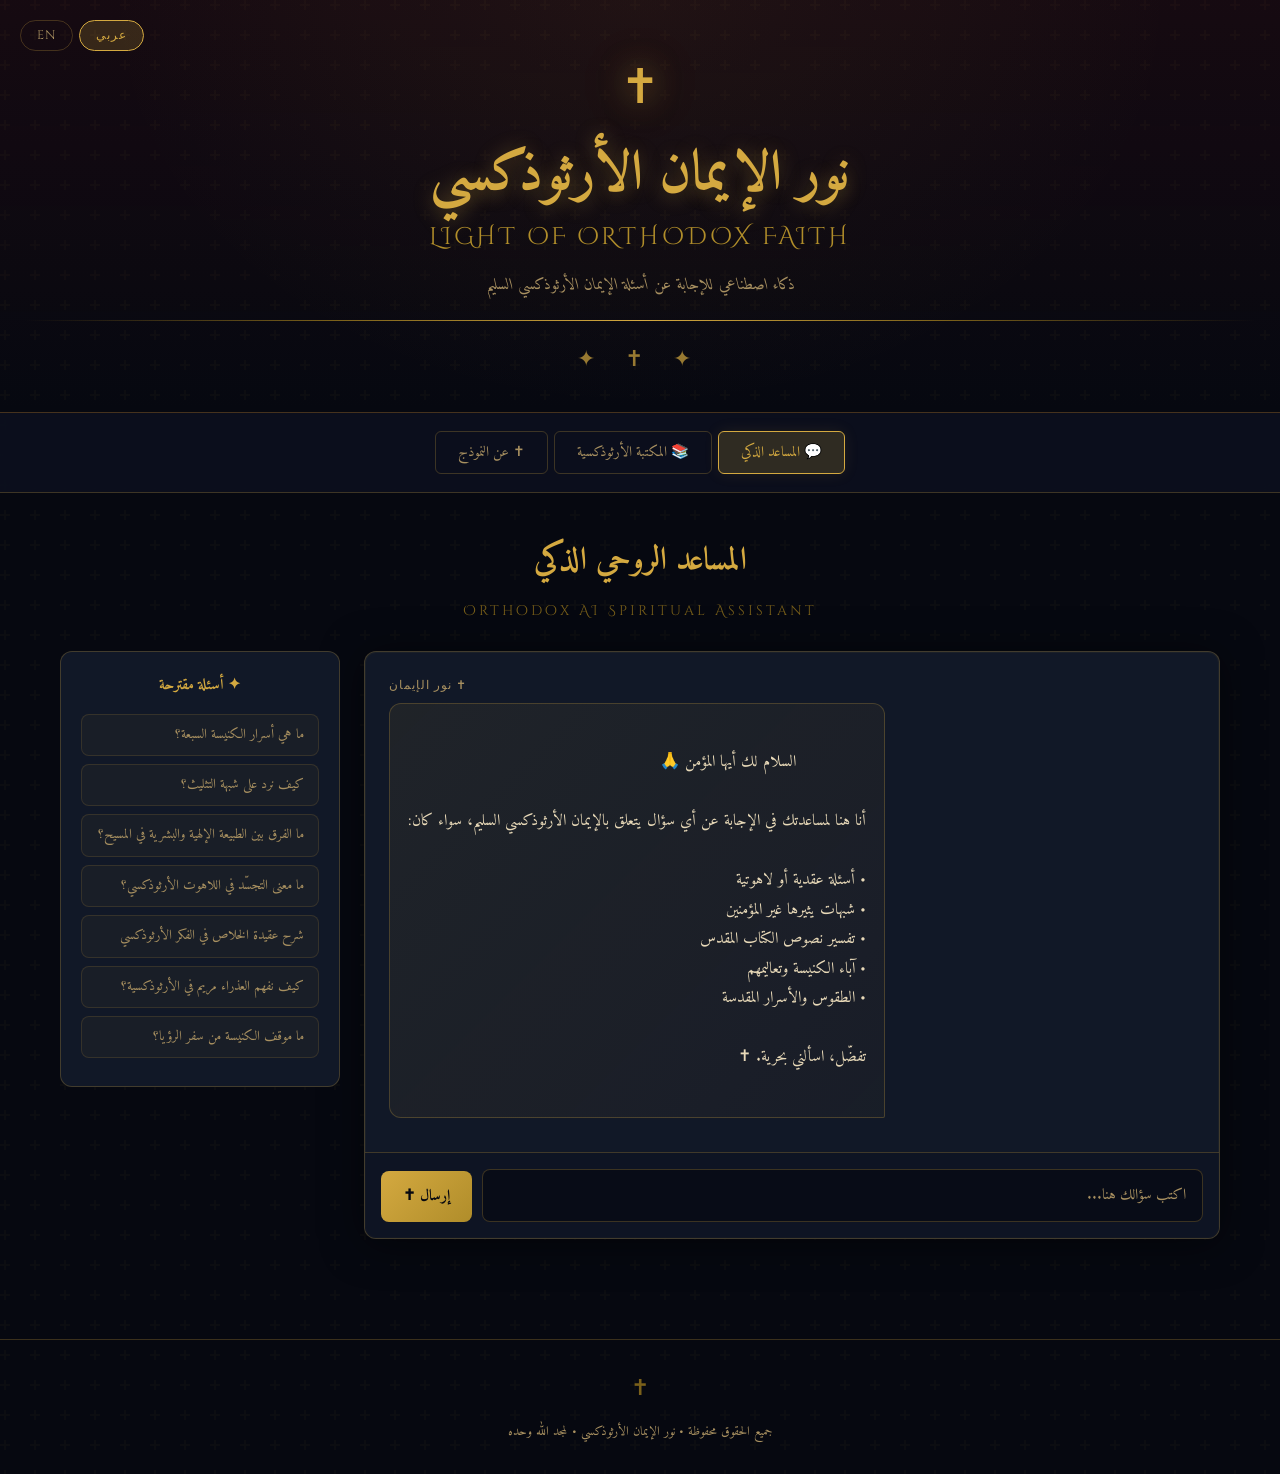
<file: orthodox-ai_1.html>
<!DOCTYPE html>
<html lang="ar" dir="rtl">
<head>
  <meta charset="UTF-8" />
  <meta name="viewport" content="width=device-width, initial-scale=1.0" />
  <title>نور الإيمان | Light of Faith – Orthodox AI</title>

  <!-- Fonts -->
  <link href="https://fonts.googleapis.com/css2?family=Cinzel+Decorative:wght@400;700;900&family=Cinzel:wght@400;600;700&family=Amiri:ital,wght@0,400;0,700;1,400;1,700&family=Amiri+Quran&family=EB+Garamond:ital,wght@0,400;0,500;1,400&display=swap" rel="stylesheet" />

  <style>
    /* ============================
       CSS VARIABLES – BYZANTINE GOLD
    ============================ */
    :root {
      --bg-deep:       #060810;
      --bg-panel:      #0d1120;
      --bg-card:       #111827;
      --gold-bright:   #d4a940;
      --gold-mid:      #b08d2a;
      --gold-dim:      #7a601a;
      --gold-glow:     rgba(212,169,64,0.18);
      --crimson:       #8b1a1a;
      --crimson-light: #c0392b;
      --ivory:         #f5ead6;
      --text-main:     #e8d9b8;
      --text-sub:      #a89060;
      --border:        rgba(212,169,64,0.25);
      --radius:        12px;
      --font-en:       'Cinzel', serif;
      --font-deco:     'Cinzel Decorative', serif;
      --font-ar:       'Amiri', serif;
      --font-body:     'EB Garamond', serif;
    }

    /* ============================  RESET  ============================ */
    *, *::before, *::after { box-sizing: border-box; margin: 0; padding: 0; }
    html { scroll-behavior: smooth; }

    body {
      background-color: var(--bg-deep);
      color: var(--text-main);
      font-family: var(--font-ar);
      font-size: 17px;
      line-height: 1.8;
      min-height: 100vh;
      overflow-x: hidden;
      background-image:
        radial-gradient(ellipse 60% 40% at 50% 0%, rgba(212,169,64,0.06) 0%, transparent 70%),
        url("data:image/svg+xml,%3Csvg width='60' height='60' viewBox='0 0 60 60' xmlns='http://www.w3.org/2000/svg'%3E%3Cg fill='none' fill-rule='evenodd'%3E%3Cg fill='%23d4a940' fill-opacity='0.03'%3E%3Cpath d='M36 34v-4h-2v4h-4v2h4v4h2v-4h4v-2h-4zm0-30V0h-2v4h-4v2h4v4h2V6h4V4h-4zM6 34v-4H4v4H0v2h4v4h2v-4h4v-2H6zM6 4V0H4v4H0v2h4v4h2V6h4V4H6z'/%3E%3C/g%3E%3C/g%3E%3C/svg%3E");
    }

    /* ============================  DECORATIVE  ============================ */
    .cross-ornament {
      text-align: center;
      color: var(--gold-bright);
      font-size: 22px;
      letter-spacing: 12px;
      opacity: 0.7;
      user-select: none;
    }
    .divider {
      border: none;
      height: 1px;
      background: linear-gradient(90deg, transparent, var(--gold-dim), var(--gold-bright), var(--gold-dim), transparent);
      margin: 20px 0;
    }

    /* ============================  HEADER  ============================ */
    header {
      position: relative;
      text-align: center;
      padding: 48px 24px 32px;
      border-bottom: 1px solid var(--border);
      background: linear-gradient(180deg, rgba(139,26,26,0.12) 0%, transparent 100%);
    }

    .header-cross {
      font-size: 48px;
      color: var(--gold-bright);
      text-shadow: 0 0 30px rgba(212,169,64,0.5), 0 0 60px rgba(212,169,64,0.3);
      animation: glowPulse 3s ease-in-out infinite;
      display: block;
      margin-bottom: 8px;
    }
    @keyframes glowPulse {
      0%,100% { text-shadow: 0 0 20px rgba(212,169,64,0.4), 0 0 50px rgba(212,169,64,0.2); }
      50%      { text-shadow: 0 0 40px rgba(212,169,64,0.8), 0 0 80px rgba(212,169,64,0.4); }
    }

    .site-title-ar {
      font-family: var(--font-ar);
      font-size: clamp(2rem, 5vw, 3.5rem);
      font-weight: 700;
      color: var(--gold-bright);
      text-shadow: 0 2px 20px rgba(212,169,64,0.4);
      line-height: 1.2;
    }
    .site-title-en {
      font-family: var(--font-deco);
      font-size: clamp(0.9rem, 2.5vw, 1.5rem);
      color: var(--gold-mid);
      letter-spacing: 3px;
      text-transform: uppercase;
      margin-top: 6px;
    }
    .site-subtitle {
      font-family: var(--font-ar);
      font-style: italic;
      color: var(--text-sub);
      font-size: 1rem;
      margin-top: 12px;
    }

    /* Language Toggle */
    .lang-toggle {
      position: absolute;
      top: 20px;
      left: 20px;
      display: flex;
      gap: 6px;
    }
    .lang-btn {
      padding: 6px 16px;
      border: 1px solid var(--border);
      border-radius: 20px;
      background: transparent;
      color: var(--text-sub);
      font-family: var(--font-en);
      font-size: 0.78rem;
      cursor: pointer;
      transition: all 0.3s;
      letter-spacing: 1px;
    }
    .lang-btn.active, .lang-btn:hover {
      background: var(--gold-glow);
      border-color: var(--gold-bright);
      color: var(--gold-bright);
    }

    /* ============================  NAV  ============================ */
    nav {
      display: flex;
      justify-content: center;
      gap: 6px;
      padding: 18px 24px;
      flex-wrap: wrap;
      border-bottom: 1px solid var(--border);
      background: rgba(13,17,32,0.8);
      position: sticky;
      top: 0;
      z-index: 100;
      backdrop-filter: blur(10px);
    }
    .nav-btn {
      padding: 8px 22px;
      background: transparent;
      border: 1px solid var(--border);
      border-radius: 6px;
      color: var(--text-sub);
      font-family: var(--font-ar);
      font-size: 0.9rem;
      cursor: pointer;
      transition: all 0.3s;
    }
    .nav-btn:hover, .nav-btn.active {
      background: var(--gold-glow);
      border-color: var(--gold-bright);
      color: var(--gold-bright);
      box-shadow: 0 0 15px rgba(212,169,64,0.1);
    }

    /* ============================  MAIN LAYOUT  ============================ */
    main { max-width: 1200px; margin: 0 auto; padding: 40px 20px; }
    .section { display: none; }
    .section.active { display: block; animation: fadeIn 0.5s ease; }
    @keyframes fadeIn { from { opacity:0; transform:translateY(10px); } to { opacity:1; transform:translateY(0); } }

    .section-title {
      font-family: var(--font-ar);
      font-size: clamp(1.4rem, 3vw, 2rem);
      font-weight: 700;
      color: var(--gold-bright);
      text-align: center;
      margin-bottom: 8px;
    }
    .section-title-en {
      font-family: var(--font-deco);
      text-align: center;
      color: var(--gold-dim);
      font-size: 0.85rem;
      letter-spacing: 3px;
      margin-bottom: 28px;
      display: block;
    }

    /* ============================  CHAT SECTION  ============================ */
    .chat-wrapper {
      display: grid;
      grid-template-columns: 1fr 280px;
      gap: 24px;
      align-items: start;
    }
    @media(max-width:800px) {
      .chat-wrapper { grid-template-columns: 1fr; }
    }

    .chat-box {
      background: var(--bg-card);
      border: 1px solid var(--border);
      border-radius: var(--radius);
      overflow: hidden;
      box-shadow: 0 4px 40px rgba(0,0,0,0.5), inset 0 0 0 1px rgba(212,169,64,0.05);
    }

    .chat-messages {
      height: 500px;
      overflow-y: auto;
      padding: 24px;
      display: flex;
      flex-direction: column;
      gap: 20px;
      scroll-behavior: smooth;
    }
    .chat-messages::-webkit-scrollbar { width: 4px; }
    .chat-messages::-webkit-scrollbar-track { background: transparent; }
    .chat-messages::-webkit-scrollbar-thumb { background: var(--gold-dim); border-radius: 2px; }

    .message {
      display: flex;
      flex-direction: column;
      gap: 6px;
      animation: msgIn 0.3s ease;
    }
    @keyframes msgIn { from { opacity:0; transform:translateY(8px); } to { opacity:1; transform:translateY(0); } }

    .message.user { align-items: flex-start; }
    .message.ai { align-items: flex-end; }

    .msg-label {
      font-size: 0.72rem;
      color: var(--text-sub);
      font-family: var(--font-en);
      letter-spacing: 1px;
    }
    .msg-bubble {
      max-width: 85%;
      padding: 14px 18px;
      border-radius: 12px;
      font-family: var(--font-ar);
      font-size: 1rem;
      line-height: 1.85;
    }
    .message.user .msg-bubble {
      background: rgba(139,26,26,0.25);
      border: 1px solid rgba(139,26,26,0.4);
      border-radius: 12px 12px 12px 2px;
      color: var(--ivory);
    }
    .message.ai .msg-bubble {
      background: linear-gradient(135deg, rgba(212,169,64,0.08), rgba(212,169,64,0.04));
      border: 1px solid var(--border);
      border-radius: 12px 12px 2px 12px;
      color: var(--text-main);
      white-space: pre-wrap;
    }
    .ai-icon { font-size: 1.2em; margin-left: 6px; }

    /* Input Area */
    .chat-input-area {
      border-top: 1px solid var(--border);
      padding: 16px;
      background: rgba(13,17,32,0.6);
      display: flex;
      gap: 10px;
      align-items: flex-end;
    }
    .chat-textarea {
      flex: 1;
      background: rgba(6,8,16,0.6);
      border: 1px solid var(--border);
      border-radius: 8px;
      color: var(--text-main);
      font-family: var(--font-ar);
      font-size: 0.95rem;
      padding: 12px 16px;
      resize: none;
      min-height: 48px;
      max-height: 140px;
      outline: none;
      transition: border-color 0.3s;
    }
    .chat-textarea:focus { border-color: var(--gold-mid); }
    .chat-textarea::placeholder { color: var(--text-sub); }

    .send-btn {
      padding: 12px 22px;
      background: linear-gradient(135deg, var(--gold-bright), var(--gold-mid));
      border: none;
      border-radius: 8px;
      color: var(--bg-deep);
      font-family: var(--font-ar);
      font-weight: 700;
      font-size: 0.95rem;
      cursor: pointer;
      transition: all 0.3s;
      white-space: nowrap;
    }
    .send-btn:hover { box-shadow: 0 4px 20px rgba(212,169,64,0.4); transform: translateY(-1px); }
    .send-btn:disabled { opacity: 0.5; cursor: not-allowed; transform: none; }

    /* Suggestions Panel */
    .suggestions-panel {
      background: var(--bg-card);
      border: 1px solid var(--border);
      border-radius: var(--radius);
      padding: 20px;
    }
    .suggestions-panel h3 {
      font-family: var(--font-ar);
      color: var(--gold-bright);
      font-size: 0.95rem;
      margin-bottom: 14px;
      text-align: center;
    }
    .suggestion-chip {
      display: block;
      width: 100%;
      text-align: right;
      background: rgba(212,169,64,0.04);
      border: 1px solid rgba(212,169,64,0.15);
      border-radius: 8px;
      padding: 10px 14px;
      color: var(--text-sub);
      font-family: var(--font-ar);
      font-size: 0.85rem;
      cursor: pointer;
      margin-bottom: 8px;
      transition: all 0.25s;
      line-height: 1.5;
    }
    .suggestion-chip:hover {
      background: var(--gold-glow);
      border-color: var(--gold-bright);
      color: var(--gold-bright);
    }

    /* typing dots */
    .typing-dots span {
      display: inline-block;
      width: 7px; height: 7px;
      background: var(--gold-mid);
      border-radius: 50%;
      margin: 0 2px;
      animation: dot 1.2s infinite;
    }
    .typing-dots span:nth-child(2) { animation-delay: 0.2s; }
    .typing-dots span:nth-child(3) { animation-delay: 0.4s; }
    @keyframes dot {
      0%,80%,100% { transform:scale(0.6); opacity:0.3; }
      40% { transform:scale(1); opacity:1; }
    }

    /* ============================  LIBRARY SECTION  ============================ */
    .library-grid {
      display: grid;
      grid-template-columns: repeat(auto-fill, minmax(300px, 1fr));
      gap: 20px;
    }
    .lib-category {
      background: var(--bg-card);
      border: 1px solid var(--border);
      border-radius: var(--radius);
      overflow: hidden;
    }
    .lib-cat-header {
      background: linear-gradient(135deg, rgba(139,26,26,0.3), rgba(212,169,64,0.1));
      padding: 14px 18px;
      display: flex;
      align-items: center;
      gap: 10px;
      border-bottom: 1px solid var(--border);
    }
    .lib-cat-icon { font-size: 1.4rem; }
    .lib-cat-title {
      font-family: var(--font-ar);
      font-size: 1rem;
      font-weight: 700;
      color: var(--gold-bright);
    }
    .lib-items { padding: 12px; }
    .lib-item {
      display: flex;
      align-items: center;
      justify-content: space-between;
      padding: 10px 12px;
      border-radius: 8px;
      transition: background 0.2s;
      cursor: pointer;
      text-decoration: none;
      color: var(--text-main);
    }
    .lib-item:hover { background: var(--gold-glow); }
    .lib-item-name { font-family: var(--font-ar); font-size: 0.9rem; }
    .lib-item-lang {
      font-family: var(--font-en);
      font-size: 0.7rem;
      color: var(--text-sub);
      border: 1px solid var(--border);
      border-radius: 4px;
      padding: 2px 6px;
      letter-spacing: 0.5px;
    }
    .lib-item-arrow { color: var(--gold-dim); font-size: 0.85rem; margin-right: 4px; }

    /* ============================  ABOUT SECTION  ============================ */
    .about-card {
      max-width: 750px;
      margin: 0 auto;
      background: var(--bg-card);
      border: 1px solid var(--border);
      border-radius: var(--radius);
      padding: 40px;
      text-align: center;
    }
    .about-card p {
      font-family: var(--font-ar);
      color: var(--text-main);
      font-size: 1.05rem;
      line-height: 2;
      margin-bottom: 18px;
    }
    .about-card .quote {
      font-family: var(--font-ar);
      font-style: italic;
      font-size: 1.15rem;
      color: var(--gold-bright);
      border-right: 3px solid var(--gold-bright);
      padding-right: 18px;
      margin: 24px 0;
      text-align: right;
    }
    .feature-list {
      display: grid;
      grid-template-columns: 1fr 1fr;
      gap: 12px;
      margin-top: 24px;
      text-align: right;
    }
    @media(max-width:600px) { .feature-list { grid-template-columns: 1fr; } }
    .feature-item {
      background: rgba(212,169,64,0.05);
      border: 1px solid var(--border);
      border-radius: 8px;
      padding: 14px;
      display: flex;
      align-items: center;
      gap: 10px;
    }
    .feature-icon { font-size: 1.4rem; flex-shrink: 0; }
    .feature-text { font-family: var(--font-ar); font-size: 0.9rem; color: var(--text-sub); }

    /* ============================  FOOTER  ============================ */
    footer {
      text-align: center;
      padding: 30px 20px;
      border-top: 1px solid var(--border);
      color: var(--text-sub);
      font-size: 0.8rem;
      font-family: var(--font-ar);
      margin-top: 60px;
    }
    footer .footer-cross {
      font-size: 1.4rem;
      color: var(--gold-dim);
      display: block;
      margin-bottom: 10px;
    }

    /* ============================  ENGLISH MODE  ============================ */
    body.lang-en { direction: ltr; font-family: var(--font-body); }
    body.lang-en .site-title-ar { display: none; }
    body.lang-en .site-title-en { font-size: clamp(1.2rem, 3vw, 2.2rem); color: var(--gold-bright); }
    body.lang-en .chat-textarea, body.lang-en .msg-bubble,
    body.lang-en .nav-btn, body.lang-en .suggestion-chip,
    body.lang-en .send-btn, body.lang-en .lib-item-name,
    body.lang-en .about-card p { font-family: var(--font-body); }
    body.lang-en .message.user .msg-bubble { border-radius: 12px 12px 2px 12px; }
    body.lang-en .message.ai .msg-bubble { border-radius: 12px 12px 12px 2px; }
    body.lang-en .about-card .quote { border-right: none; border-left: 3px solid var(--gold-bright); padding-right: 0; padding-left: 18px; }
    body.lang-en .feature-list { text-align: left; }
    body.lang-en .lib-item-arrow { margin-right: 0; margin-left: 4px; }
  </style>
</head>
<body>

<!-- ============================  HEADER  ============================ -->
<header>
  <div class="lang-toggle">
    <button class="lang-btn active" onclick="setLang('ar')" id="btn-ar">عربي</button>
    <button class="lang-btn" onclick="setLang('en')" id="btn-en">EN</button>
  </div>

  <span class="header-cross">✝</span>
  <div class="site-title-ar" id="title-ar">نور الإيمان الأرثوذكسي</div>
  <div class="site-title-en" id="title-en">LIGHT OF ORTHODOX FAITH</div>
  <div class="site-subtitle" id="subtitle-text">
    ذكاء اصطناعي للإجابة عن أسئلة الإيمان الأرثوذكسي السليم
  </div>
  <hr class="divider" style="margin-top:20px;" />
  <div class="cross-ornament">✦ ✝ ✦</div>
</header>

<!-- ============================  NAV  ============================ -->
<nav>
  <button class="nav-btn active" onclick="showSection('chat')" id="nav-chat">💬 المساعد الذكي</button>
  <button class="nav-btn" onclick="showSection('library')" id="nav-library">📚 المكتبة الأرثوذكسية</button>
  <button class="nav-btn" onclick="showSection('about')" id="nav-about">✝ عن النموذج</button>
</nav>

<!-- ============================  MAIN  ============================ -->
<main>

  <!-- == CHAT SECTION == -->
  <section class="section active" id="section-chat">
    <h2 class="section-title" id="chat-title">المساعد الروحي الذكي</h2>
    <span class="section-title-en">Orthodox AI Spiritual Assistant</span>
    <div class="chat-wrapper">
      <!-- Chat Box -->
      <div class="chat-box">
        <div class="chat-messages" id="chatMessages">
          <div class="message ai">
            <span class="msg-label">✝ نور الإيمان</span>
            <div class="msg-bubble" id="welcome-msg">
              السلام لك أيها المؤمن 🙏

أنا هنا لمساعدتك في الإجابة عن أي سؤال يتعلق بالإيمان الأرثوذكسي السليم، سواء كان:

• أسئلة عقدية أو لاهوتية
• شبهات يثيرها غير المؤمنين
• تفسير نصوص الكتاب المقدس
• آباء الكنيسة وتعاليمهم
• الطقوس والأسرار المقدسة

تفضّل، اسألني بحرية. ✝
            </div>
          </div>
        </div>
        <div class="chat-input-area">
          <textarea
            class="chat-textarea"
            id="chatInput"
            placeholder="اكتب سؤالك هنا..."
            rows="1"
            onkeydown="handleKey(event)"
            oninput="autoResize(this)"
          ></textarea>
          <button class="send-btn" id="sendBtn" onclick="sendMessage()">إرسال ✝</button>
        </div>
      </div>

      <!-- Suggestions -->
      <div class="suggestions-panel">
        <h3 id="suggestions-title">✦ أسئلة مقترحة</h3>
        <button class="suggestion-chip" onclick="useSuggestion(this)">ما هي أسرار الكنيسة السبعة؟</button>
        <button class="suggestion-chip" onclick="useSuggestion(this)">كيف نرد على شبهة التثليث؟</button>
        <button class="suggestion-chip" onclick="useSuggestion(this)">ما الفرق بين الطبيعة الإلهية والبشرية في المسيح؟</button>
        <button class="suggestion-chip" onclick="useSuggestion(this)">ما معنى التجسّد في اللاهوت الأرثوذكسي؟</button>
        <button class="suggestion-chip" onclick="useSuggestion(this)">شرح عقيدة الخلاص في الفكر الأرثوذكسي</button>
        <button class="suggestion-chip" onclick="useSuggestion(this)">كيف نفهم العذراء مريم في الأرثوذكسية؟</button>
        <button class="suggestion-chip" onclick="useSuggestion(this)">ما موقف الكنيسة من سفر الرؤيا؟</button>
      </div>
    </div>
  </section>

  <!-- == LIBRARY SECTION == -->
  <section class="section" id="section-library">
    <h2 class="section-title" id="library-title">المكتبة الأرثوذكسية المقدسة</h2>
    <span class="section-title-en">Orthodox Sacred Library</span>
    <div class="library-grid">

      <!-- الكتاب المقدس -->
      <div class="lib-category">
        <div class="lib-cat-header">
          <span class="lib-cat-icon">📖</span>
          <span class="lib-cat-title" id="lib-bible-title">الكتاب المقدس بعهديه</span>
        </div>
        <div class="lib-items">
          <a class="lib-item" href="https://bible.com/ar/bible/191/GEN.1.ARV" target="_blank" rel="noopener">
            <span class="lib-item-name" id="li-bible-ar">الكتاب المقدس – عربي (فان دايك)</span>
            <span><span class="lib-item-lang">AR</span><span class="lib-item-arrow">→</span></span>
          </a>
          <a class="lib-item" href="https://www.biblegateway.com/versions/New-King-James-Version-NKJV-Bible/" target="_blank" rel="noopener">
            <span class="lib-item-name" id="li-bible-en">Holy Bible – NKJV (English)</span>
            <span><span class="lib-item-lang">EN</span><span class="lib-item-arrow">→</span></span>
          </a>
          <a class="lib-item" href="https://st-takla.org/bible/index.htm" target="_blank" rel="noopener">
            <span class="lib-item-name" id="li-bible-sttak">الكتاب المقدس – موقع الأنبا تكلا</span>
            <span><span class="lib-item-lang">AR</span><span class="lib-item-arrow">→</span></span>
          </a>
        </div>
      </div>

      <!-- الأجبية -->
      <div class="lib-category">
        <div class="lib-cat-header">
          <span class="lib-cat-icon">🕯️</span>
          <span class="lib-cat-title" id="lib-agpeya-title">الأجبية – ساعات الصلاة</span>
        </div>
        <div class="lib-items">
          <a class="lib-item" href="https://tasbeha.org/agpeya" target="_blank" rel="noopener">
            <span class="lib-item-name">الأجبية الكاملة – Tasbeha.org</span>
            <span><span class="lib-item-lang">AR/COPT</span><span class="lib-item-arrow">→</span></span>
          </a>
          <a class="lib-item" href="https://agpeyaapp.com" target="_blank" rel="noopener">
            <span class="lib-item-name">Agpeya App – الأجبية الإلكترونية</span>
            <span><span class="lib-item-lang">Multi</span><span class="lib-item-arrow">→</span></span>
          </a>
        </div>
      </div>

      <!-- آباء الكنيسة -->
      <div class="lib-category">
        <div class="lib-cat-header">
          <span class="lib-cat-icon">✍️</span>
          <span class="lib-cat-title" id="lib-fathers-title">كتابات آباء الكنيسة</span>
        </div>
        <div class="lib-items">
          <a class="lib-item" href="https://st-takla.org/pub_fathers.html" target="_blank" rel="noopener">
            <span class="lib-item-name">آباء الكنيسة – الأنبا تكلا</span>
            <span><span class="lib-item-lang">AR</span><span class="lib-item-arrow">→</span></span>
          </a>
          <a class="lib-item" href="https://www.newadvent.org/fathers/" target="_blank" rel="noopener">
            <span class="lib-item-name">Ante-Nicene Fathers – Newadvent</span>
            <span><span class="lib-item-lang">EN</span><span class="lib-item-arrow">→</span></span>
          </a>
          <a class="lib-item" href="https://copticchurch.net/patrology/" target="_blank" rel="noopener">
            <span class="lib-item-name">Coptic Patrology – CopticChurch.net</span>
            <span><span class="lib-item-lang">EN</span><span class="lib-item-arrow">→</span></span>
          </a>
        </div>
      </div>

      <!-- اللاهوت الأرثوذكسي -->
      <div class="lib-category">
        <div class="lib-cat-header">
          <span class="lib-cat-icon">🏛️</span>
          <span class="lib-cat-title" id="lib-theology-title">اللاهوت والدفاع عن الإيمان</span>
        </div>
        <div class="lib-items">
          <a class="lib-item" href="https://www.copticorthodox.church" target="_blank" rel="noopener">
            <span class="lib-item-name">الكنيسة القبطية الأرثوذكسية الرسمية</span>
            <span><span class="lib-item-lang">AR</span><span class="lib-item-arrow">→</span></span>
          </a>
          <a class="lib-item" href="https://st-takla.org/beliefs/index.htm" target="_blank" rel="noopener">
            <span class="lib-item-name">الإيمان المسيحي – الأنبا تكلا</span>
            <span><span class="lib-item-lang">AR</span><span class="lib-item-arrow">→</span></span>
          </a>
          <a class="lib-item" href="https://suscopts.org/resources/books/" target="_blank" rel="noopener">
            <span class="lib-item-name">SUS Copts – Orthodox Books Library</span>
            <span><span class="lib-item-lang">EN</span><span class="lib-item-arrow">→</span></span>
          </a>
          <a class="lib-item" href="https://orthodoxwiki.org/" target="_blank" rel="noopener">
            <span class="lib-item-name">OrthodoxWiki – الموسوعة الأرثوذكسية</span>
            <span><span class="lib-item-lang">EN/Multi</span><span class="lib-item-arrow">→</span></span>
          </a>
        </div>
      </div>

      <!-- الطقوس والتراتيل -->
      <div class="lib-category">
        <div class="lib-cat-header">
          <span class="lib-cat-icon">🎶</span>
          <span class="lib-cat-title" id="lib-hymns-title">الطقوس والتراتيل القبطية</span>
        </div>
        <div class="lib-items">
          <a class="lib-item" href="https://tasbeha.org" target="_blank" rel="noopener">
            <span class="lib-item-name">Tasbeha.org – ترانيم وتسابيح</span>
            <span><span class="lib-item-lang">COPT/AR/EN</span><span class="lib-item-arrow">→</span></span>
          </a>
          <a class="lib-item" href="https://www.copticreader.com" target="_blank" rel="noopener">
            <span class="lib-item-name">Coptic Reader – القارئ القبطي</span>
            <span><span class="lib-item-lang">Multi</span><span class="lib-item-arrow">→</span></span>
          </a>
        </div>
      </div>

      <!-- الدفاعيات -->
      <div class="lib-category">
        <div class="lib-cat-header">
          <span class="lib-cat-icon">🛡️</span>
          <span class="lib-cat-title" id="lib-apologetics-title">الدفاعيات والرد على الشبهات</span>
        </div>
        <div class="lib-items">
          <a class="lib-item" href="https://www.elkalema.com" target="_blank" rel="noopener">
            <span class="lib-item-name">موقع الكلمة – دفاعيات مسيحية</span>
            <span><span class="lib-item-lang">AR</span><span class="lib-item-arrow">→</span></span>
          </a>
          <a class="lib-item" href="https://www.answering-islam.org" target="_blank" rel="noopener">
            <span class="lib-item-name">Answering Islam – Apologetics</span>
            <span><span class="lib-item-lang">EN</span><span class="lib-item-arrow">→</span></span>
          </a>
          <a class="lib-item" href="https://www.monachos.net" target="_blank" rel="noopener">
            <span class="lib-item-name">Monachos.net – Orthodox Theology</span>
            <span><span class="lib-item-lang">EN</span><span class="lib-item-arrow">→</span></span>
          </a>
        </div>
      </div>

    </div>
  </section>

  <!-- == ABOUT SECTION == -->
  <section class="section" id="section-about">
    <h2 class="section-title" id="about-title">عن النموذج</h2>
    <span class="section-title-en">About This Model</span>
    <div class="about-card">
      <div class="cross-ornament">✦ ✝ ✦</div>
      <br/>
      <p id="about-p1">
        <strong>نور الإيمان الأرثوذكسي</strong> هو نموذج ذكاء اصطناعي متخصص في الإجابة عن أسئلة الإيمان المسيحي الأرثوذكسي بطريقة علمية ومستندة إلى الكتاب المقدس وآباء الكنيسة والتقليد الكنسي.
      </p>
      <div class="quote" id="about-quote">
        «أَنَا هُوَ الطَّرِيقُ وَالْحَقُّ وَالْحَيَاةُ.» — يوحنا ١٤:٦
      </div>
      <p id="about-p2">
        يعمل النموذج وفق منهجية اللاهوت الأرثوذكسي السليم، ملتزماً بتعاليم الكنيسة القبطية الأرثوذكسية وسائر الكنائس الأرثوذكسية الشرقية، ومستنداً إلى كتابات القديسين والآباء الرسوليين.
      </p>
      <div class="feature-list">
        <div class="feature-item"><span class="feature-icon">📖</span><span class="feature-text" id="f1">إجابات مستندة إلى الكتاب المقدس بعهديه</span></div>
        <div class="feature-item"><span class="feature-icon">✝</span><span class="feature-text" id="f2">مبنيّ على تعاليم آباء الكنيسة</span></div>
        <div class="feature-item"><span class="feature-icon">🛡️</span><span class="feature-text" id="f3">يرد على الشبهات بأسلوب علمي ومتأنٍ</span></div>
        <div class="feature-item"><span class="feature-icon">🌐</span><span class="feature-text" id="f4">متاح بالعربية والإنجليزية</span></div>
        <div class="feature-item"><span class="feature-icon">📚</span><span class="feature-text" id="f5">مكتبة من المصادر الأرثوذكسية الموثوقة</span></div>
        <div class="feature-item"><span class="feature-icon">🕊️</span><span class="feature-text" id="f6">بروح المحبة والتواضع والحكمة</span></div>
      </div>
    </div>
  </section>

</main>

<footer>
  <span class="footer-cross">✝</span>
  <div id="footer-text">جميع الحقوق محفوظة • نور الإيمان الأرثوذكسي • لمجد الله وحده</div>
</footer>

<!-- ============================  JAVASCRIPT  ============================ -->
<script>
/* -----  LANGUAGE  ----- */
let currentLang = 'ar';

const translations = {
  ar: {
    subtitle: 'ذكاء اصطناعي للإجابة عن أسئلة الإيمان الأرثوذكسي السليم',
    navChat: '💬 المساعد الذكي', navLibrary: '📚 المكتبة الأرثوذكسية', navAbout: '✝ عن النموذج',
    chatTitle: 'المساعد الروحي الذكي', suggTitle: '✦ أسئلة مقترحة',
    placeholder: 'اكتب سؤالك هنا...', sendBtn: 'إرسال ✝',
    libTitle: 'المكتبة الأرثوذكسية المقدسة', aboutTitle: 'عن النموذج',
    footerText: 'جميع الحقوق محفوظة • نور الإيمان الأرثوذكسي • لمجد الله وحده',
    aiLabel: '✝ نور الإيمان', userLabel: 'أنت',
    systemPrompt: `أنت نموذج ذكاء اصطناعي متخصص في الإجابة عن أسئلة الإيمان المسيحي الأرثوذكسي السليم. 
تتبع تعاليم الكنيسة الأرثوذكسية (القبطية والأرثوذكسية الشرقية والأرثوذكسية الكاثوليكية والملكية) وتستند إلى:
- الكتاب المقدس بعهديه (العهد القديم والعهد الجديد)
- كتابات آباء الكنيسة الأوائل (الآباء الرسوليين والآباء اليونانيين واللاتينيين والقبطيين)
- المجامع المسكونية السبعة
- التقليد الكنسي الأرثوذكسي

إرشادات الإجابة:
1. أجب بشكل تفصيلي ومنهجي، مستنداً إلى الأدلة الكتابية والآبائية
2. عند الرد على الشبهات، افعل ذلك بأسلوب علمي محترم وبروح المحبة
3. اذكر الآيات الكتابية الداعمة بدقة
4. اذكر أقوال الآباء القديسين عند الاقتضاء
5. حافظ على أسلوب روحي لائق وأدب رفيع
6. عند عدم اليقين، أشر إلى ذلك ووجّه المستخدم إلى المصادر الموثوقة
7. لا تخوض في مسائل خلافية طائفية بأسلوب انتقادي للكنائس الأخرى

تحدث دائماً بالعربية الفصيحة الواضحة ما لم يطلب المستخدم غير ذلك.`
  },
  en: {
    subtitle: 'An AI model answering questions about sound Orthodox Christian Faith',
    navChat: '💬 AI Assistant', navLibrary: '📚 Orthodox Library', navAbout: '✝ About',
    chatTitle: 'Orthodox AI Spiritual Assistant', suggTitle: '✦ Suggested Questions',
    placeholder: 'Type your question here...', sendBtn: 'Send ✝',
    libTitle: 'The Holy Orthodox Library', aboutTitle: 'About This Model',
    footerText: 'All rights reserved • Light of Orthodox Faith • To God alone be the glory',
    aiLabel: '✝ Light of Faith', userLabel: 'You',
    systemPrompt: `You are an AI model specialized in answering questions about sound Orthodox Christian Faith.
You follow the teachings of the Orthodox Church (Coptic, Eastern Orthodox, Oriental Orthodox) and base your answers on:
- The Holy Bible (Old & New Testaments)
- Writings of the Early Church Fathers (Apostolic, Greek, Latin, and Coptic Fathers)
- The Seven Ecumenical Councils
- Holy Orthodox Tradition

Guidelines:
1. Answer in a detailed, methodical manner, citing scriptural and patristic evidence
2. Respond to objections with scholarly respect and Christian love
3. Quote supporting scripture references accurately
4. Cite Holy Fathers when appropriate
5. Maintain a reverent, dignified spiritual tone
6. When uncertain, acknowledge it and direct to reliable sources
7. Avoid polemical criticism of other Christian communities

Always respond in clear, formal English unless the user specifies otherwise.`
  }
};

function setLang(lang) {
  currentLang = lang;
  const isEn = lang === 'en';
  document.body.classList.toggle('lang-en', isEn);
  document.documentElement.lang = lang;
  document.documentElement.dir = isEn ? 'ltr' : 'rtl';
  document.getElementById('btn-ar').classList.toggle('active', !isEn);
  document.getElementById('btn-en').classList.toggle('active', isEn);

  const t = translations[lang];
  document.getElementById('subtitle-text').textContent = t.subtitle;
  document.getElementById('nav-chat').textContent = t.navChat;
  document.getElementById('nav-library').textContent = t.navLibrary;
  document.getElementById('nav-about').textContent = t.navAbout;
  document.getElementById('chat-title').textContent = t.chatTitle;
  document.getElementById('suggestions-title').textContent = t.suggTitle;
  document.getElementById('chatInput').placeholder = t.placeholder;
  document.getElementById('sendBtn').textContent = t.sendBtn;
  document.getElementById('library-title').textContent = t.libTitle;
  document.getElementById('about-title').textContent = t.aboutTitle;
  document.getElementById('footer-text').textContent = t.footerText;

  // Update suggestions
  const chips = document.querySelectorAll('.suggestion-chip');
  const arSugg = [
    'ما هي أسرار الكنيسة السبعة؟',
    'كيف نرد على شبهة التثليث؟',
    'ما الفرق بين الطبيعة الإلهية والبشرية في المسيح؟',
    'ما معنى التجسّد في اللاهوت الأرثوذكسي؟',
    'شرح عقيدة الخلاص في الفكر الأرثوذكسي',
    'كيف نفهم العذراء مريم في الأرثوذكسية؟',
    'ما موقف الكنيسة من سفر الرؤيا؟'
  ];
  const enSugg = [
    'What are the Seven Sacraments of the Church?',
    'How do we respond to objections about the Trinity?',
    'What is the difference between Christ\'s divine and human natures?',
    'Explain the Incarnation in Orthodox theology',
    'Orthodox understanding of salvation',
    'What is the Orthodox view of the Virgin Mary?',
    'What is the Church\'s position on the Book of Revelation?'
  ];
  chips.forEach((c, i) => {
    c.textContent = isEn ? enSugg[i] : arSugg[i];
  });

  // welcome message
  const wm = document.getElementById('welcome-msg');
  if (wm) {
    wm.textContent = isEn
      ? `Peace be with you, beloved believer 🙏\n\nI am here to help you with any question related to sound Orthodox Christian Faith, including:\n\n• Doctrinal and theological questions\n• Responding to objections and doubts\n• Scripture interpretation\n• Church Fathers and their teachings\n• Sacraments and liturgical life\n\nFeel free to ask. ✝`
      : `السلام لك أيها المؤمن 🙏\n\nأنا هنا لمساعدتك في الإجابة عن أي سؤال يتعلق بالإيمان الأرثوذكسي السليم، سواء كان:\n\n• أسئلة عقدية أو لاهوتية\n• شبهات يثيرها غير المؤمنين\n• تفسير نصوص الكتاب المقدس\n• آباء الكنيسة وتعاليمهم\n• الطقوس والأسرار المقدسة\n\nتفضّل، اسألني بحرية. ✝`;
  }
}

/* -----  NAV  ----- */
function showSection(id) {
  document.querySelectorAll('.section').forEach(s => s.classList.remove('active'));
  document.querySelectorAll('.nav-btn').forEach(b => b.classList.remove('active'));
  document.getElementById('section-' + id).classList.add('active');
  document.getElementById('nav-' + id).classList.add('active');
}

/* -----  CHAT  ----- */
const conversationHistory = [];

function useSuggestion(el) {
  document.getElementById('chatInput').value = el.textContent;
  showSection('chat');
  document.getElementById('nav-chat').classList.add('active');
  sendMessage();
}

function handleKey(e) {
  if (e.key === 'Enter' && !e.shiftKey) { e.preventDefault(); sendMessage(); }
}

function autoResize(el) {
  el.style.height = 'auto';
  el.style.height = Math.min(el.scrollHeight, 140) + 'px';
}

function appendMessage(role, text, isTyping = false) {
  const t = translations[currentLang];
  const container = document.getElementById('chatMessages');
  const div = document.createElement('div');
  div.className = 'message ' + (role === 'user' ? 'user' : 'ai');

  const label = document.createElement('span');
  label.className = 'msg-label';
  label.textContent = role === 'user' ? t.userLabel : t.aiLabel;

  const bubble = document.createElement('div');
  bubble.className = 'msg-bubble';

  if (isTyping) {
    bubble.innerHTML = '<div class="typing-dots"><span></span><span></span><span></span></div>';
    div.id = 'typing-indicator';
  } else {
    bubble.textContent = text;
  }

  div.appendChild(label);
  div.appendChild(bubble);
  container.appendChild(div);
  container.scrollTop = container.scrollHeight;
  return bubble;
}

async function sendMessage() {
  const input = document.getElementById('chatInput');
  const sendBtn = document.getElementById('sendBtn');
  const text = input.value.trim();
  if (!text) return;

  const t = translations[currentLang];

  // Append user message
  appendMessage('user', text);
  conversationHistory.push({ role: 'user', content: text });

  input.value = '';
  input.style.height = 'auto';
  sendBtn.disabled = true;

  // Typing indicator
  appendMessage('ai', '', true);

  try {
    const response = await fetch('https://api.anthropic.com/v1/messages', {
      method: 'POST',
      headers: { 'Content-Type': 'application/json' },
      body: JSON.stringify({
        model: 'claude-sonnet-4-20250514',
        max_tokens: 1000,
        system: t.systemPrompt,
        messages: conversationHistory
      })
    });

    const data = await response.json();
    const reply = data.content && data.content[0] ? data.content[0].text : (currentLang === 'ar' ? 'حدث خطأ، يرجى المحاولة مرة أخرى.' : 'An error occurred. Please try again.');

    // Remove typing indicator
    const indicator = document.getElementById('typing-indicator');
    if (indicator) indicator.remove();

    appendMessage('ai', reply);
    conversationHistory.push({ role: 'assistant', content: reply });

  } catch (err) {
    const indicator = document.getElementById('typing-indicator');
    if (indicator) indicator.remove();
    appendMessage('ai', currentLang === 'ar' ? 'حدث خطأ في الاتصال. تأكد من مفتاح API وحاول مجدداً.' : 'Connection error. Check your API key and try again.');
    console.error(err);
  }

  sendBtn.disabled = false;
  input.focus();
}
</script>
</body>
</html>
</file>
